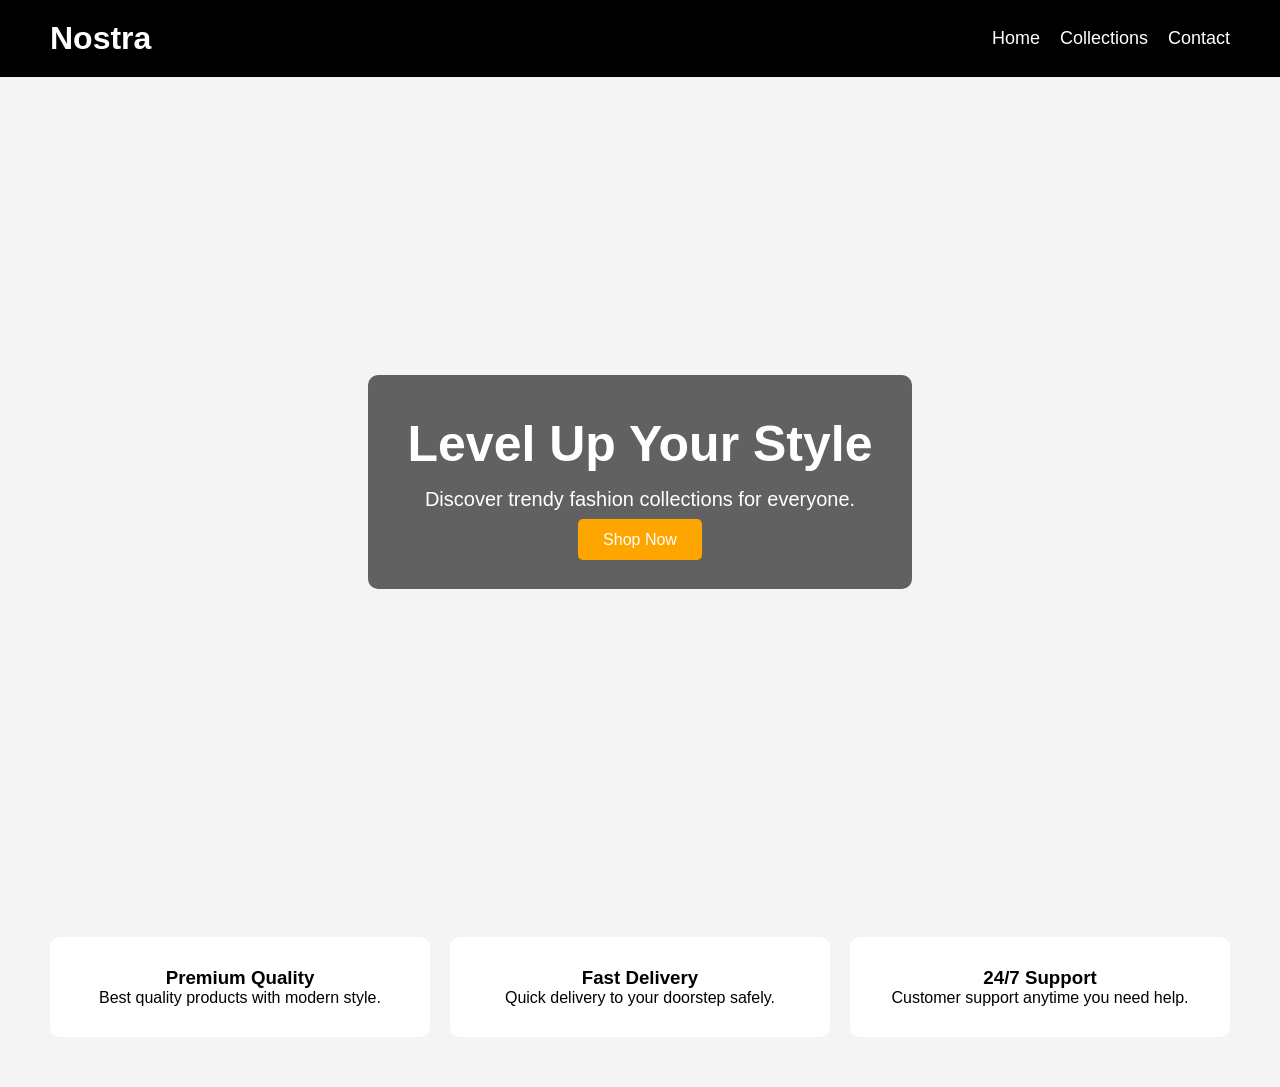
<file: index.html>
<!DOCTYPE html>
<html lang="en">
<head>
    <meta charset="UTF-8">
    <meta name="viewport" content="width=device-width, initial-scale=1.0">
    <title>Nostra - Home</title>
    <link rel="stylesheet" href="style.css">
</head>
<body>

    <!-- Navbar -->

    <nav class="navbar">

        <h1 class="logo">Nostra</h1>

        <ul class="nav-links">
            <li><a href="index.html">Home</a></li>
            <li><a href="collections.html">Collections</a></li>
            <li><a href="contact.html">Contact</a></li>
        </ul>

    </nav>

    <!-- Hero Section -->

    <section class="hero">

        <div class="hero-content">

            <h2>Level Up Your Style</h2>

            <p>Discover trendy fashion collections for everyone.</p>

            <a href="collections.html" class="btn">Shop Now</a>

        </div>

    </section>

    <!-- Features -->

    <section class="features">

        <div class="feature-box">
            <h3>Premium Quality</h3>
            <p>Best quality products with modern style.</p>
        </div>

        <div class="feature-box">
            <h3>Fast Delivery</h3>
            <p>Quick delivery to your doorstep safely.</p>
        </div>

        <div class="feature-box">
            <h3>24/7 Support</h3>
            <p>Customer support anytime you need help.</p>
        </div>

    </section>

</body>
</html>
</file>
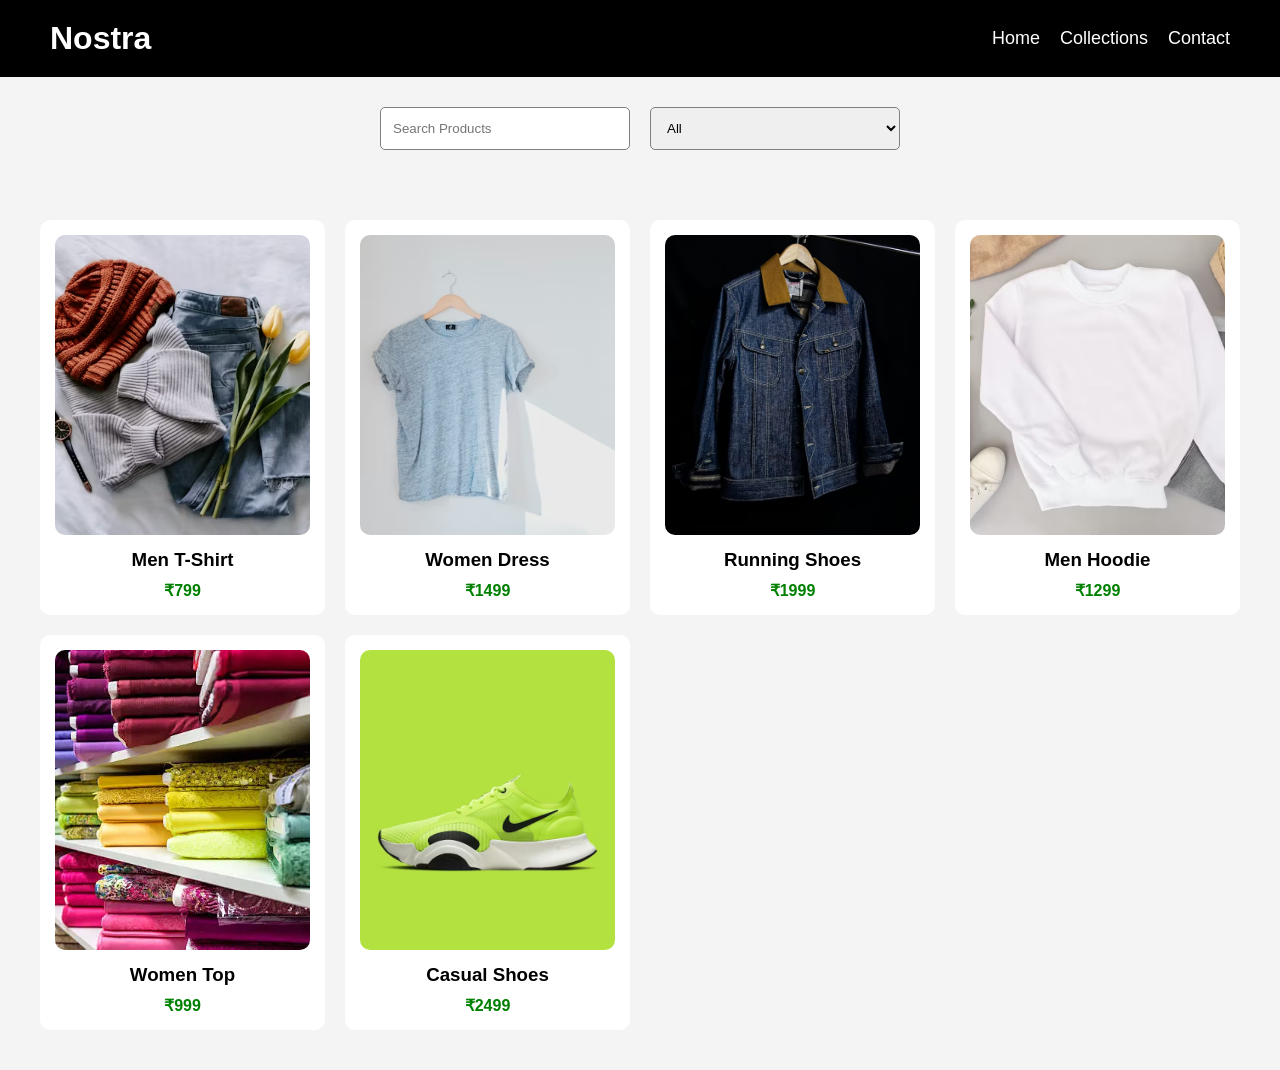
<file: collections.html>
<!DOCTYPE html>
<html lang="en">
<head>
    <meta charset="UTF-8">
    <meta name="viewport" content="width=device-width, initial-scale=1.0">
    <title>Nostra - Collections</title>
    <link rel="stylesheet" href="style.css">
</head>
<body>

    <!-- Navbar -->

    <nav class="navbar">

        <h1 class="logo">Nostra</h1>

        <ul class="nav-links">
            <li><a href="index.html">Home</a></li>
            <li><a href="collections.html">Collections</a></li>
            <li><a href="contact.html">Contact</a></li>
        </ul>

    </nav>

    <!-- Search and Filter -->

    <section class="search-filter">

        <input type="text" id="searchInput" placeholder="Search Products">

        <select id="filterSelect">
            <option value="all">All</option>
            <option value="men">Men</option>
            <option value="women">Women</option>
            <option value="shoes">Shoes</option>
        </select>

    </section>

    <!-- Products -->

    <section class="products" id="productContainer">

        <div class="product-card" data-category="men">
            <img src="image 1.avif" alt="">
            <h3>Men T-Shirt</h3>
            <p>₹799</p>
        </div>

        <div class="product-card" data-category="women">
            <img src="image 2.avif" alt="">
            <h3>Women Dress</h3>
            <p>₹1499</p>
        </div>

        <div class="product-card" data-category="shoes">
            <img src="image 3.avif" alt="">
            <h3>Running Shoes</h3>
            <p>₹1999</p>
        </div>

        <div class="product-card" data-category="men">
            <img src="image 4.avif" alt="">
            <h3>Men Hoodie</h3>
            <p>₹1299</p>
        </div>

        <div class="product-card" data-category="women">
            <img src="image 5.webp" alt="">
            <h3>Women Top</h3>
            <p>₹999</p>
        </div>

        <div class="product-card" data-category="shoes">
            <img src="image 6.avif" alt="">
            <h3>Casual Shoes</h3>
            <p>₹2499</p>
        </div>

    </section>

    <script src="script.js"></script>

</body>
</html>
</file>
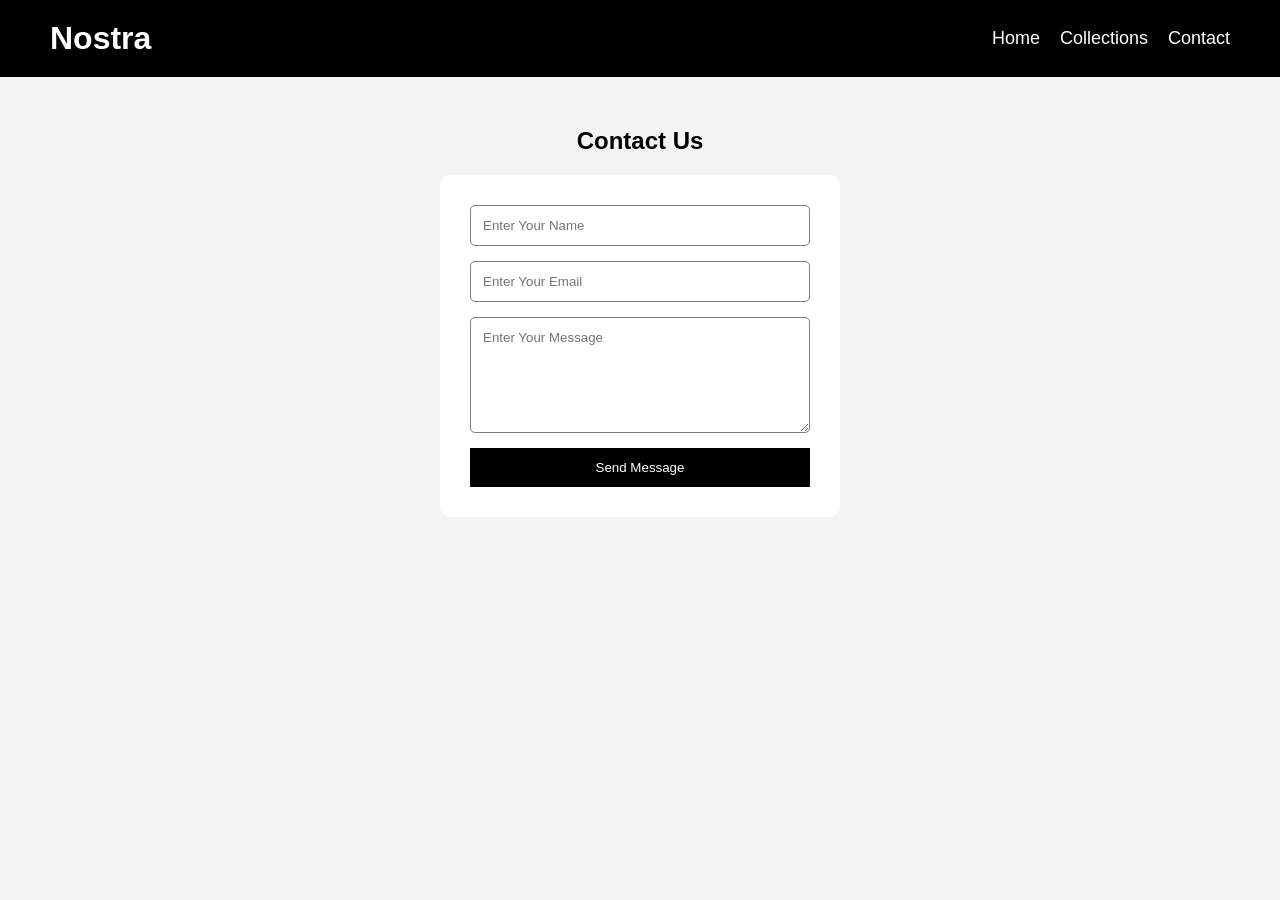
<file: contact.html>
<!DOCTYPE html>
<html lang="en">
<head>
    <meta charset="UTF-8">
    <meta name="viewport" content="width=device-width, initial-scale=1.0">
    <title>Nostra - Contact</title>
    <link rel="stylesheet" href="style.css">
</head>
<body>

    <!-- Navbar -->

    <nav class="navbar">

        <h1 class="logo">Nostra</h1>

        <ul class="nav-links">
            <li><a href="index.html">Home</a></li>
            <li><a href="collections.html">Collections</a></li>
            <li><a href="contact.html">Contact</a></li>
        </ul>

    </nav>

    <!-- Contact Form -->

    <section class="contact-section">

        <h2>Contact Us</h2>

        <form class="contact-form">

            <input type="text" placeholder="Enter Your Name">

            <input type="email" placeholder="Enter Your Email">

            <textarea rows="6" placeholder="Enter Your Message"></textarea>

            <button type="submit">Send Message</button>

        </form>

    </section>

</body>
</html>
</file>
<file: style.css>
*{
    margin: 0;
    padding: 0;
    box-sizing: border-box;
    font-family: Arial, Helvetica, sans-serif;
}

body{
    background-color: #f4f4f4;
}

/* Navbar */

.navbar{
    background-color: black;
    color: white;
    padding: 20px 50px;
    display: flex;
    justify-content: space-between;
    align-items: center;
}

.logo{
    font-size: 32px;
}

.nav-links{
    display: flex;
    gap: 20px;
    list-style: none;
}

.nav-links a{
    color: white;
    text-decoration: none;
    font-size: 18px;
}

.nav-links a:hover{
    color: orange;
}

/* Hero Section */

.hero{
    height: 90vh;
    background-image: url('https://images.unsplash.com/photo-1441986300917-64674bd600d8?w=1400');
    background-size: cover;
    background-position: center;
    display: flex;
    justify-content: center;
    align-items: center;
}

.hero-content{
    background-color: rgba(0,0,0,0.6);
    color: white;
    padding: 40px;
    text-align: center;
    border-radius: 10px;
}

.hero-content h2{
    font-size: 50px;
    margin-bottom: 15px;
}

.hero-content p{
    font-size: 20px;
    margin-bottom: 20px;
}

.btn{
    background-color: orange;
    color: white;
    padding: 12px 25px;
    text-decoration: none;
    border-radius: 5px;
}

/* Features */

.features{
    display: flex;
    gap: 20px;
    padding: 50px;
    flex-wrap: wrap;
}

.feature-box{
    background-color: white;
    flex: 1;
    padding: 30px;
    text-align: center;
    border-radius: 10px;
}

/* Search and Filter */

.search-filter{
    display: flex;
    justify-content: center;
    gap: 20px;
    padding: 30px;
    flex-wrap: wrap;
}

.search-filter input,
.search-filter select{
    padding: 12px;
    width: 250px;
    border-radius: 5px;
    border: 1px solid gray;
}

/* Products */

.products{
    padding: 40px;
    display: grid;
    grid-template-columns: repeat(auto-fit,minmax(250px,1fr));
    gap: 20px;
}

.product-card{
    background-color: white;
    padding: 15px;
    border-radius: 10px;
    text-align: center;
    transition: 0.3s;
}

.product-card:hover{
    transform: scale(1.03);
}

.product-card img{
    width: 100%;
    height: 300px;
    object-fit: cover;
    border-radius: 10px;
}

.product-card h3{
    margin-top: 10px;
}

.product-card p{
    margin-top: 10px;
    color: green;
    font-weight: bold;
}

/* Contact */

.contact-section{
    padding: 50px;
    display: flex;
    flex-direction: column;
    align-items: center;
}

.contact-section h2{
    margin-bottom: 20px;
}

.contact-form{
    background-color: white;
    width: 400px;
    padding: 30px;
    border-radius: 10px;
    display: flex;
    flex-direction: column;
    gap: 15px;
}

.contact-form input,
.contact-form textarea{
    padding: 12px;
    border-radius: 5px;
    border: 1px solid gray;
}

.contact-form button{
    padding: 12px;
    background-color: black;
    color: white;
    border: none;
    cursor: pointer;
}

/* Responsive */

@media screen and (max-width:768px){

    .navbar{
        flex-direction: column;
        gap: 15px;
    }

    .hero-content h2{
        font-size: 35px;
    }

    .contact-form{
        width: 100%;
    }

}
</file>
